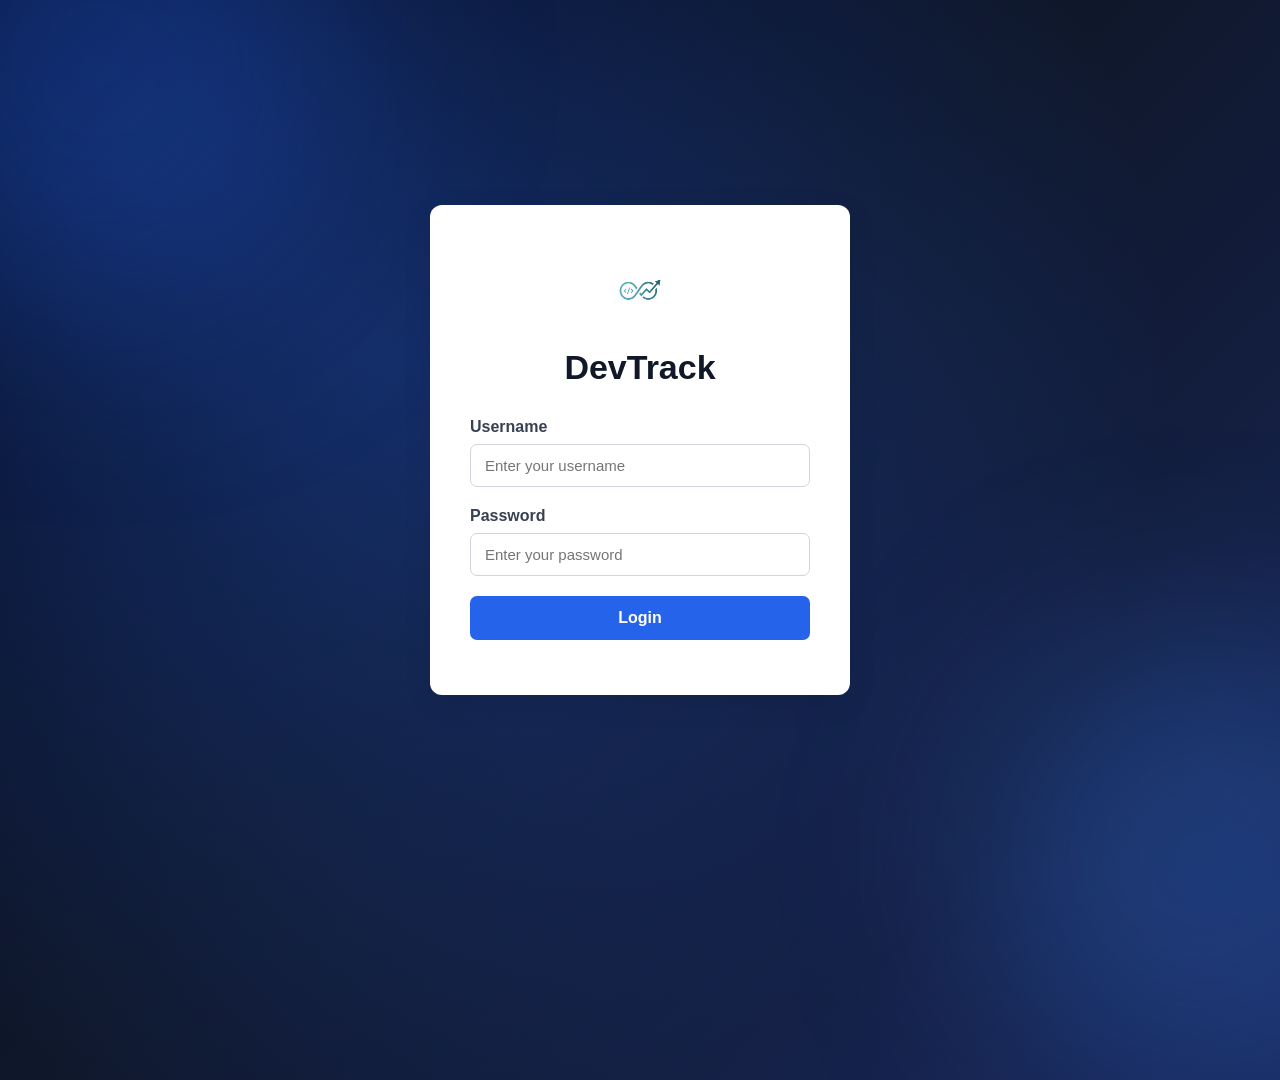
<file: DevTrack.Web/index.html>
<!DOCTYPE html>
<html lang="en">

<head>
    <meta charset="UTF-8">
    <meta name="viewport" content="width=device-width, initial-scale=1.0">

    <title>DevTrack - Login</title>

    <link rel="stylesheet" href="css/style.css">

    <!-- Font Awesome -->
    <link
        rel="stylesheet"
        href="https://cdnjs.cloudflare.com/ajax/libs/font-awesome/6.5.2/css/all.min.css"
    >
</head>

<body class="login-page">

    <div class="login-container">

        <div class="login-card">

            <div class="login-logo">
                <img src="assets/Devtrack_Logo v2.png" alt="DevTrack Logo">
                <span>DevTrack</span>
            </div>

            <form id="loginForm">

                <div class="form-group">
                    <label for="username">Username</label>
                    <input
                        type="text"
                        id="username"
                        placeholder="Enter your username"
                        required
                    >
                </div>

                <div class="form-group">
                    <label for="password">Password</label>
                    <input
                        type="password"
                        id="password"
                        placeholder="Enter your password"
                        required
                    >
                </div>

                <button type="submit" class="login-button" id="loginButton">
                    Login
                </button>

                <p id="errorMessage" class="error-message"></p>

            </form>

        </div>

    </div>

    <script src="js/auth.js"></script>

</body>
</html>
</file>
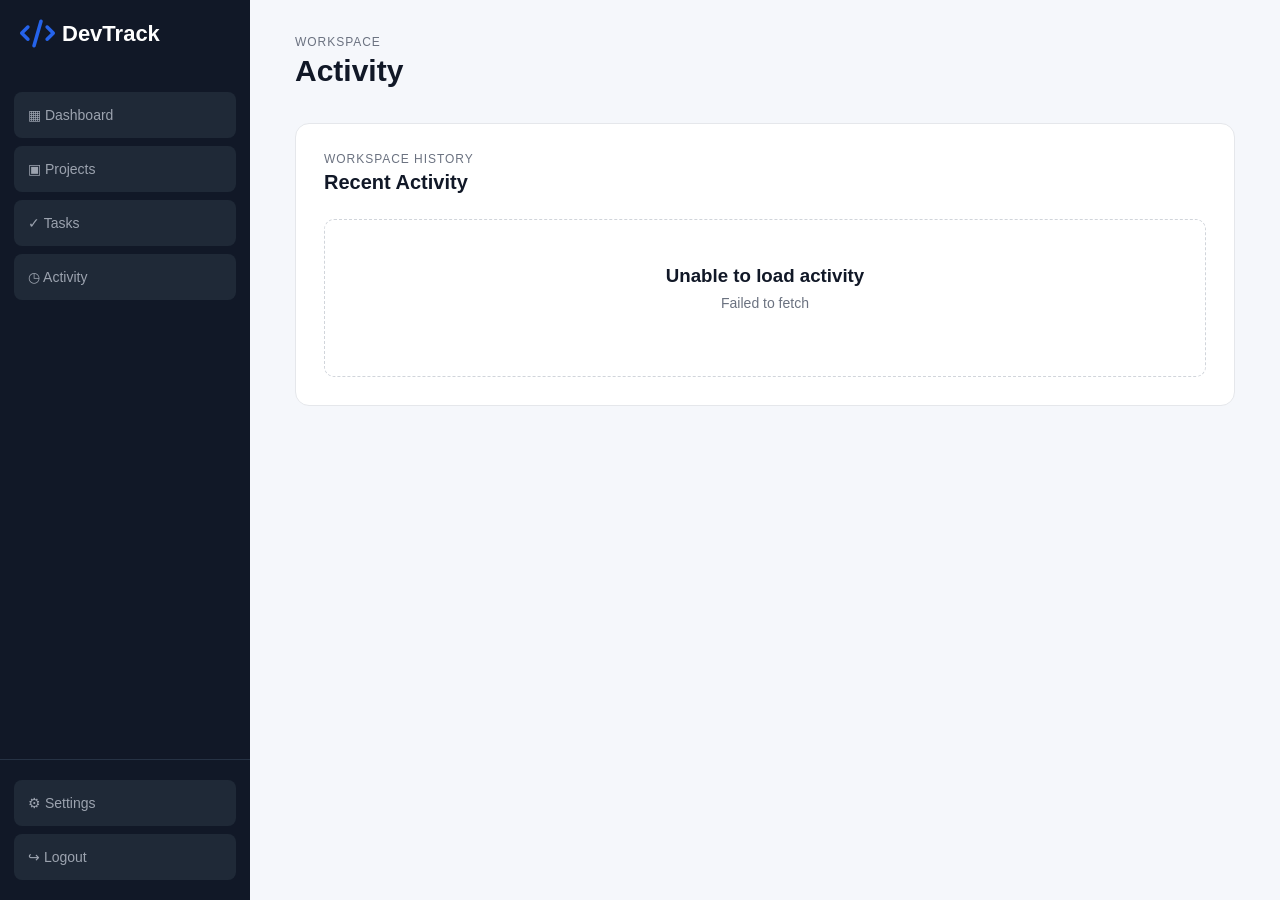
<file: DevTrack.Web/activity.html>
<!DOCTYPE html>
<html lang="en">

<head>
    <meta charset="UTF-8">
    <meta name="viewport" content="width=device-width, initial-scale=1.0">

    <title>DevTrack - Activity</title>

    <link rel="stylesheet" href="css/style.css">

    <!-- Font Awesome -->
     <link
        rel="stylesheet"
        href="https://cdnjs.cloudflare.com/ajax/libs/font-awesome/6.5.2/css/all.min.css">
</head>

<body>

    <div class="dashboard-container">

        <!-- Sidebar -->

        <aside class="sidebar">

            <div class="sidebar-logo">
                <i class="fa-solid fa-code sidebar-logo-icon"></i>
                <span>DevTrack</span>
            </div>

            <nav class="sidebar-nav">
                <a href="dashboard.html" class="sidebar-link">▦ Dashboard</a>
                <a href="projects.html" class="sidebar-link">▣ Projects</a>
                <a href="tasks.html" class="sidebar-link">✓ Tasks</a> 
                <a href="activity.html" class="sidebar-link">◷ Activity</a>
            </nav>

            <div class="sidebar-bottom">
                <a href="settings.html" class="sidebar-link">⚙ Settings</a>
                <a href="#" class="sidebar-link logout-link" id="logoutButton">↪ Logout</a>
            </div>

        </aside>


        <!-- Main Content -->

        <main class="main-content">

            <header class="topbar">

                <div>

                    <p class="page-label">
                        Workspace
                    </p>

                    <h1>
                        Activity
                    </h1>

                </div>

            </header>


            <!-- Activity Section -->

            <section class="dashboard-section">

                <div class="section-header">

                    <div>

                        <p class="section-label">
                            Workspace History
                        </p>

                        <h2>
                            Recent Activity
                        </h2>

                    </div>

                </div>


                <div id="activityContainer">

                    <div class="empty-state">

                        <div class="empty-icon">
                            ◷
                        </div>

                        <h3>
                            Loading activity...
                        </h3>

                        <p>
                            Please wait while your activity is loaded.
                        </p>

                    </div>

                </div>

            </section>

        </main>

    </div>

    <!-- Logout Confirmation Modal -->
<div class="modal-overlay" id="logoutModal">

    <div class="modal">

        <div class="modal-header">
            <h2>Logout</h2>
        </div>

        <div class="modal-body">
            <p>Are you sure you want to logout?</p>
        </div>

        <div class="modal-footer">

            <button
                type="button"
                class="secondary-button"
                id="cancelLogoutButton">
                Cancel
            </button>

            <button
                type="button"
                class="primary-button"
                id="confirmLogoutButton">
                Logout
            </button>

        </div>

    </div>

</div>

    <script src="js/auth.js"></script>
    <script src="js/theme.js"></script>
    <script src="js/activity.js"></script>

</body>
</html>
</file>
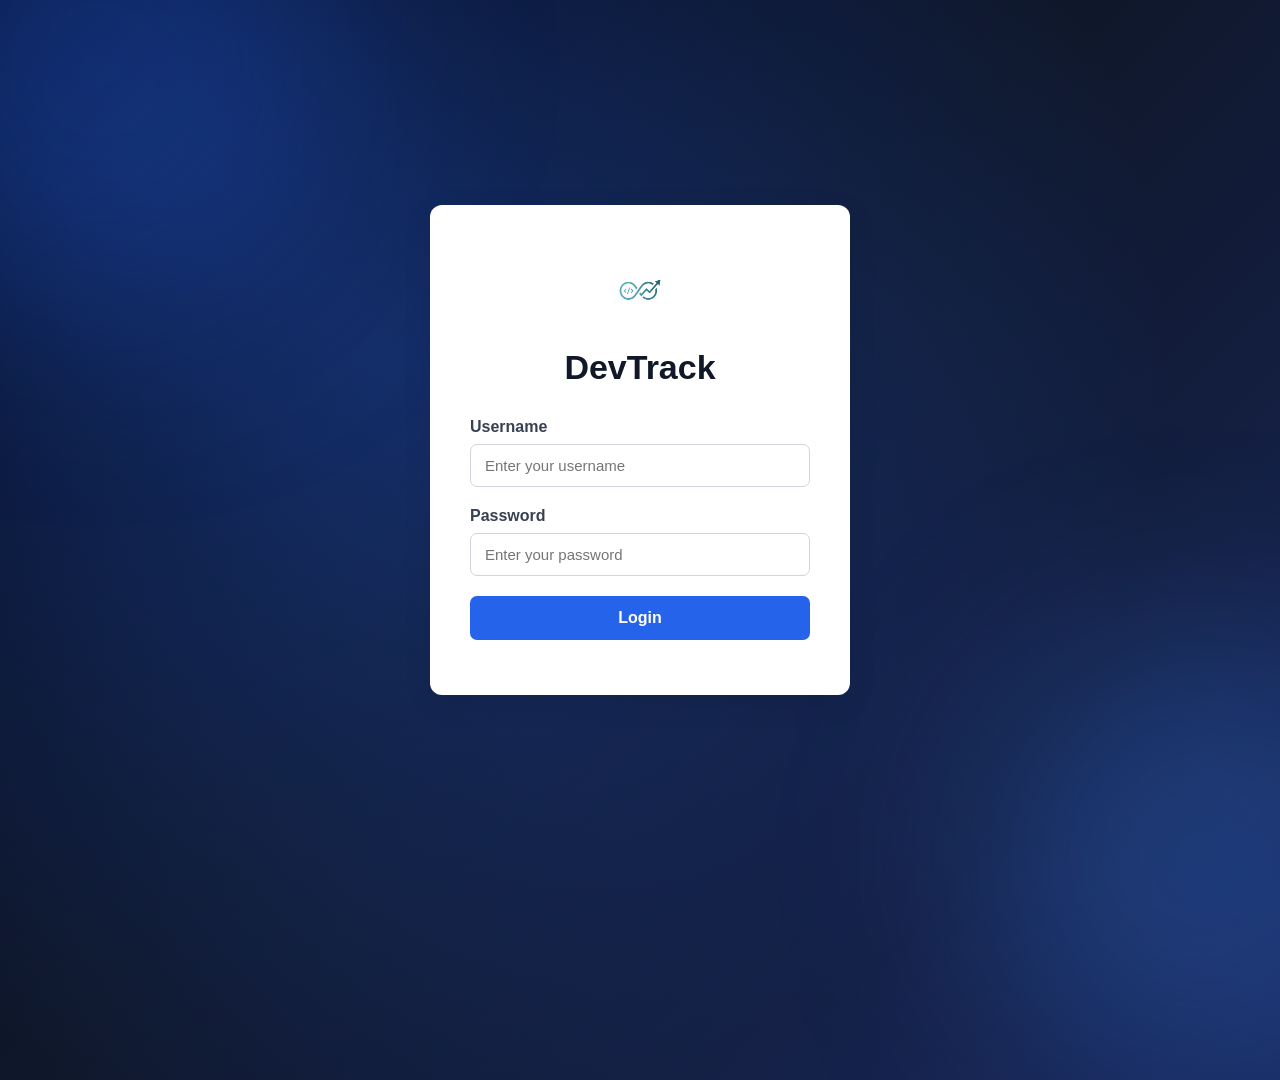
<file: DevTrack.Web/dashboard.html>
<!DOCTYPE html>
<html lang="en">

<head>
    <meta charset="UTF-8">
    <meta name="viewport" content="width=device-width, initial-scale=1.0">

    <title>DevTrack - Dashboard</title>

    <link rel="stylesheet" href="css/style.css">

    <!-- Font Awesome -->
     <link
        rel="stylesheet"
        href="https://cdnjs.cloudflare.com/ajax/libs/font-awesome/6.5.2/css/all.min.css">
</head>

<body>

    <div class="dashboard-container">

        <!-- Sidebar -->
        <aside class="sidebar">

            <div class="sidebar-logo">
                <i class="fa-solid fa-code sidebar-logo-icon"></i>
                <span>DevTrack</span>
            </div>

            <nav class="sidebar-nav">
                <a href="dashboard.html" class="sidebar-link">▦ Dashboard</a>
                <a href="projects.html" class="sidebar-link">▣ Projects</a>
                <a href="tasks.html" class="sidebar-link">✓ Tasks</a> 
                <a href="activity.html" class="sidebar-link">◷ Activity</a>
            </nav>

            <div class="sidebar-bottom">
                <a href="settings.html" class="sidebar-link">⚙ Settings</a>
                <a href="#" class="sidebar-link logout-link" id="logoutButton">↪ Logout</a>
            </div>

        </aside>


        <!-- Main Content -->
        <main class="main-content">

            <!-- Top Bar -->
            <header class="topbar">

                <div>
                    <p class="page-label">Workspace</p>
                    <h1>Dashboard</h1>
                </div>

                <div class="user-profile">
                    <div class="user-avatar">
                        U
                    </div>

                    <div class="user-info">
                        <strong id="usernameDisplay">User</strong>
                        <span>Developer</span>
                    </div>
                </div>

            </header>


            <!-- Welcome Section -->
            <section class="welcome-section">

                <div>
                    <p class="welcome-label">Welcome back 👋</p>
                    <h2>Let's build something great.</h2>
                    <p class="welcome-description">
                        Keep track of your projects, tasks, and development progress.
                    </p>
                </div>

            </section>


            <!-- Statistics -->
            <section class="stats-grid">

                <a href="projects.html" class="stat-card stat-card-link">

                    <div class="stat-icon">
                        ▣
                    </div>

                    <div>
                        <p>Projects</p>
                        <h3>0</h3>
                    </div>

                </a>


                <a href="tasks.html" class="stat-card stat-card-link">

                    <div class="stat-icon">
                        ✓
                    </div>

                    <div>
                        <p>Tasks</p>
                        <h3>0</h3>
                    </div>

                </a>


                <a href="tasks.html" class="stat-card stat-card-link">

                    <div class="stat-icon">
                        ◷
                    </div>

                    <div>
                        <p>In Progress</p>
                        <h3>0</h3>
                    </div>

                </a>


                <a href="tasks.html" class="stat-card stat-card-link">

                    <div class="stat-icon">
                        ★
                    </div>

                    <div>
                        <p>Completed</p>
                        <h3>0</h3>
                    </div>

                </a>

            </section>


            <!-- Projects -->
            <section class="dashboard-section">

                <div class="section-header">

                    <div>
                        <p class="section-label">Workspace</p>
                        <h2>Recent Projects</h2>
                    </div>

                    <button class="primary-button">
                        + New Project
                    </button>

                </div>


                <div id="recentProjectsContainer">

                <div class="empty-state">

                    <div class="empty-icon">
                        +
                    </div>

                    <h3>Loading projects...</h3>

                    <p>
                        Please wait while your projects are loaded.
                    </p>

                </div>

            </div>

            </section>


            <!-- Tasks -->
            <section class="dashboard-section">

                <div class="section-header">

                    <div>
                        <p class="section-label">Your workload</p>
                        <h2>Recent Tasks</h2>
                    </div>

                </div>


                <div id="recentTasksContainer">

                    <div class="empty-state">

                        <div class="empty-icon">
                        ✓
                        </div>

                        <h3>Loading tasks...</h3>

                        <p>
                            Please wait while your tasks are loaded.
                        </p>

                    </div>

                </div>

            </section>

        </main>

    </div>

    <!-- ==========================================
     LOGOUT CONFIRMATION MODAL
     ========================================== -->

    <div class="modal-overlay" id="logoutModal">

        <div class="modal">

            <div class="modal-header">
                <h2>Logout</h2>
            </div>

            <div class="modal-body">
                <p>Are you sure you want to logout?</p>
            </div>

            <div class="modal-footer">

                <button
                    type="button"
                    class="secondary-button"
                    id="cancelLogoutButton">
                    Cancel
                </button>

                <button
                    type="button"
                    class="primary-button"
                    id="confirmLogoutButton">
                    Logout
                </button>

            </div>

        </div>

    </div>

    <script src="js/auth.js"></script>
    <script src="js/theme.js"></script>
    <script src="js/dashboard.js"></script>

</body>
</html>
</file>
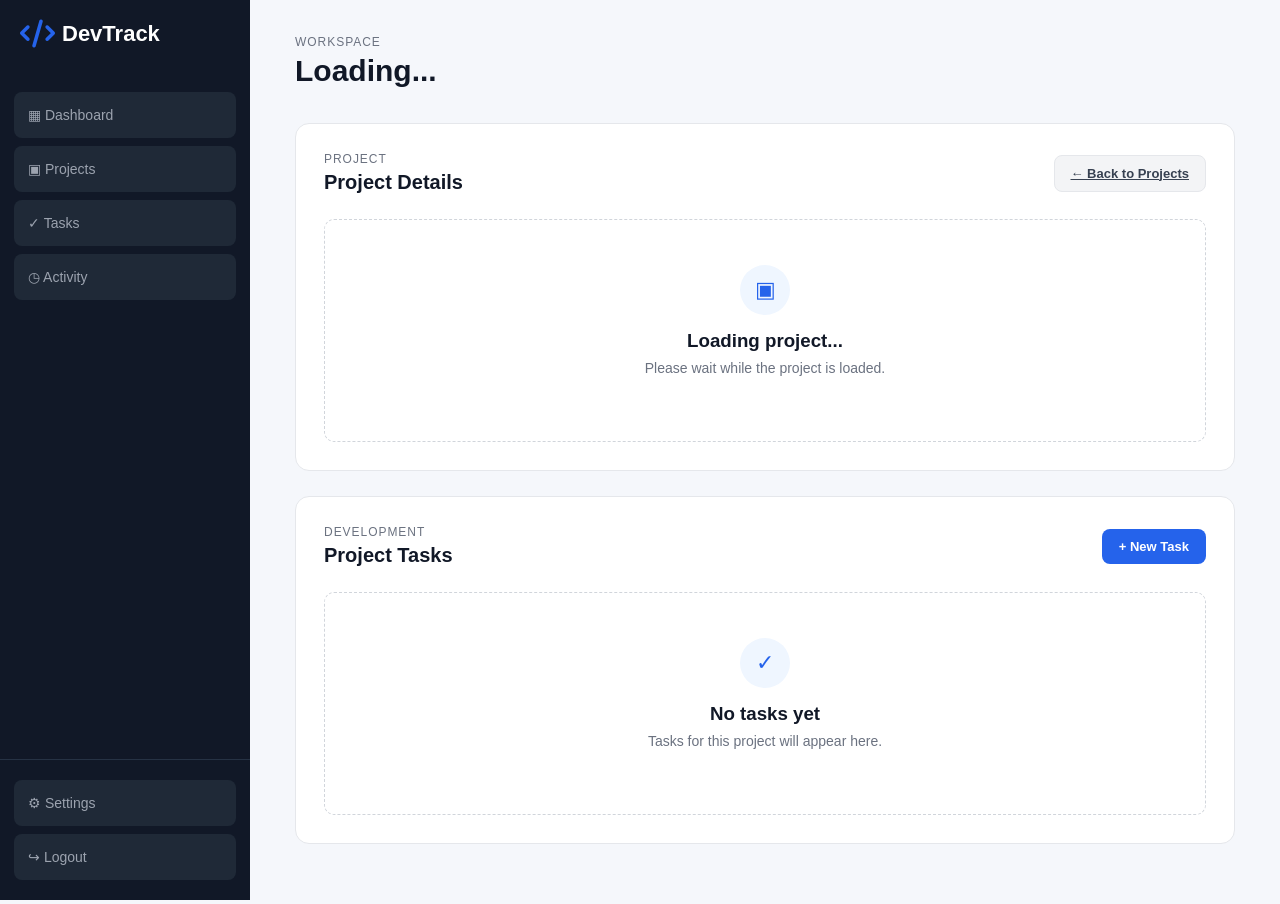
<file: DevTrack.Web/project.html>
<!DOCTYPE html>
<html lang="en">

<head>

    <meta charset="UTF-8">

    <meta
        name="viewport"
        content="width=device-width, initial-scale=1.0">

    <title>DevTrack - Project</title>

    <link
        rel="stylesheet" href="css/style.css">

    <!-- Font Awesome -->  
    <link
        rel="stylesheet"
        href="https://cdnjs.cloudflare.com/ajax/libs/font-awesome/6.5.2/css/all.min.css">
</head>


<body>

    <div class="dashboard-container">


        <!-- Sidebar -->

        <aside class="sidebar">

            <div class="sidebar-logo">
                <i class="fa-solid fa-code sidebar-logo-icon"></i>
                <span>DevTrack</span>
            </div>

            <nav class="sidebar-nav">
                <a href="dashboard.html" class="sidebar-link">▦ Dashboard</a>
                <a href="projects.html" class="sidebar-link">▣ Projects</a>
                <a href="tasks.html" class="sidebar-link">✓ Tasks</a> 
                <a href="activity.html" class="sidebar-link">◷ Activity</a>
            </nav>

            <div class="sidebar-bottom">
                <a href="settings.html" class="sidebar-link">⚙ Settings</a>
                <a href="#" class="sidebar-link logout-link" id="logoutButton">↪ Logout</a>
            </div>

        </aside>



        <!-- Main Content -->

        <main class="main-content">


            <!-- Top Bar -->

            <header class="topbar">

                <div>

                    <p class="page-label">
                        Workspace
                    </p>

                    <h1 id="projectTitle">
                        Loading...
                    </h1>

                </div>

            </header>



            <!-- Project Information -->

            <section class="dashboard-section">

                <div class="section-header">

                    <div>

                        <p class="section-label">
                            Project
                        </p>

                        <h2>
                            Project Details
                        </h2>

                    </div>

                    <a
                        href="projects.html"
                        class="secondary-button">

                        ← Back to Projects

                    </a>

                </div>


                <div
                    id="projectDetails"
                    class="project-details">

                    <div class="empty-state">

                        <div class="empty-icon">
                            ▣
                        </div>

                        <h3>
                            Loading project...
                        </h3>

                        <p>
                            Please wait while the project is loaded.
                        </p>

                    </div>

                </div>

            </section>



            <!-- Tasks -->

            <section class="dashboard-section">

                <div class="section-header">

                    <div>

                        <p class="section-label">
                            Development
                        </p>

                        <h2>
                            Project Tasks
                        </h2>

                    </div>


                    <button
                        class="primary-button">

                        + New Task

                    </button>

                </div>


                <div class="empty-state">

                    <div class="empty-icon">
                        ✓
                    </div>

                    <h3>
                        No tasks yet
                    </h3>

                    <p>
                        Tasks for this project will appear here.
                    </p>

                </div>

            </section>


        </main>

    </div>

    <!-- Logout Confirmation Modal -->
<div class="modal-overlay" id="logoutModal">

    <div class="modal">

        <div class="modal-header">
            <h2>Logout</h2>
        </div>

        <div class="modal-body">
            <p>Are you sure you want to logout?</p>
        </div>

        <div class="modal-footer">

            <button
                type="button"
                class="secondary-button"
                id="cancelLogoutButton">
                Cancel
            </button>

            <button
                type="button"
                class="primary-button"
                id="confirmLogoutButton">
                Logout
            </button>

        </div>

    </div>

</div>

    <script src="js/auth.js"></script>
    <script src="js/theme.js"></script>
    <script src="js/project.js"></script>

</body>
</html>
</file>
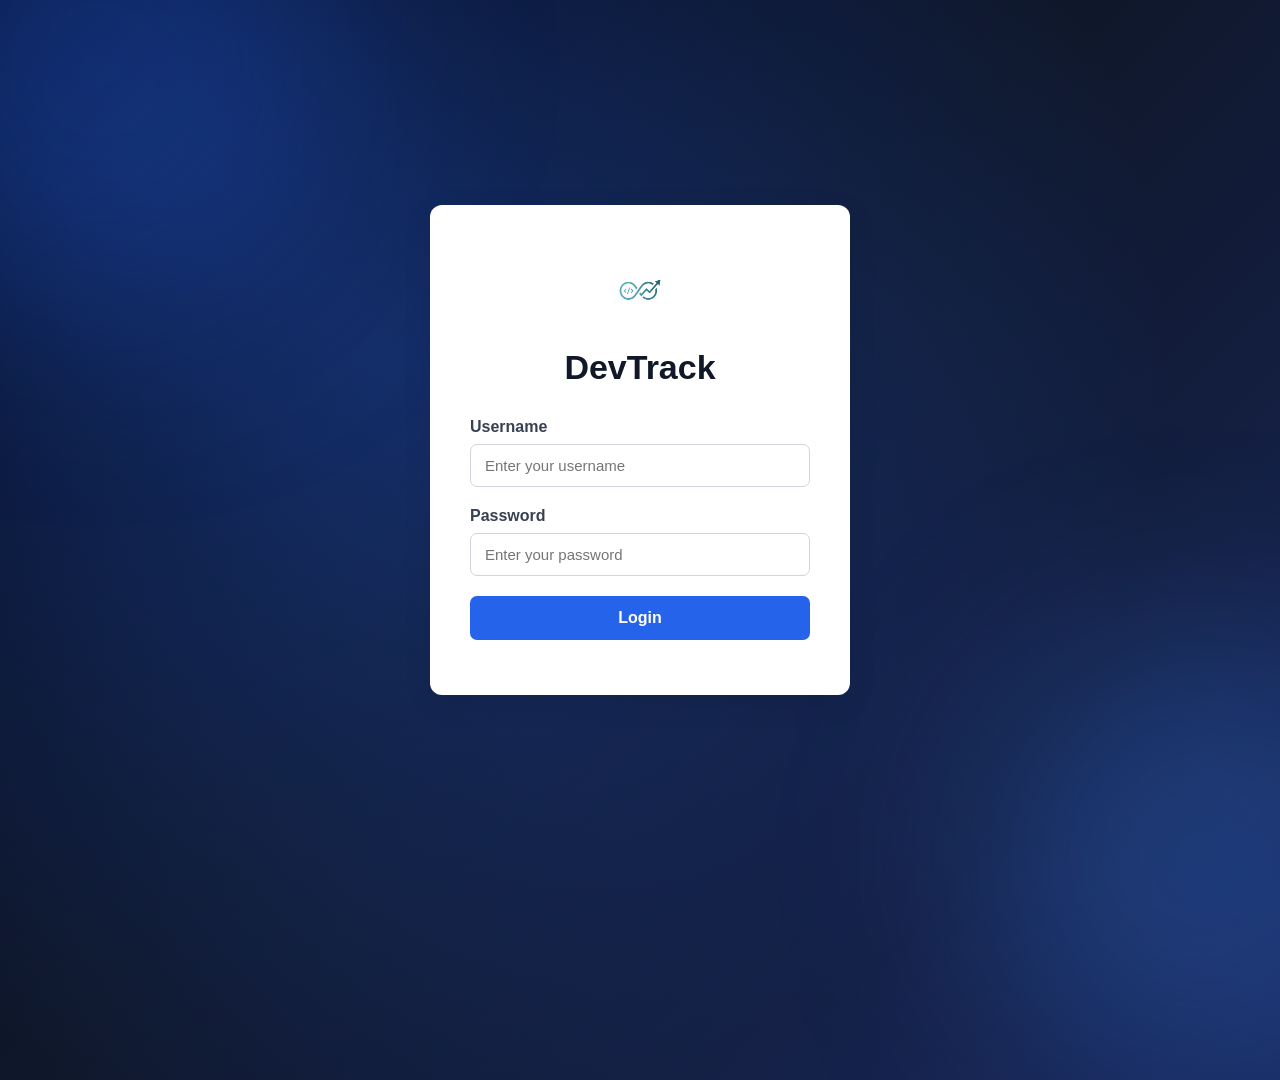
<file: DevTrack.Web/projects.html>
<!DOCTYPE html>
<html lang="en">

<head>
    <meta charset="UTF-8">
    <meta name="viewport" content="width=device-width, initial-scale=1.0">

    <title>DevTrack - Projects</title>

    <link rel="stylesheet" href="css/style.css">

    <!-- Font Awesome -->
    <link rel="stylesheet" href="https://cdnjs.cloudflare.com/ajax/libs/font-awesome/6.5.2/css/all.min.css">
</head>

<body>

    <div class="dashboard-container">

        <aside class="sidebar">

            <div class="sidebar-logo">
                <i class="fa-solid fa-code sidebar-logo-icon"></i>
                <span>DevTrack</span>
            </div>

            <nav class="sidebar-nav">
                <a href="dashboard.html" class="sidebar-link">▦ Dashboard</a>
                <a href="projects.html" class="sidebar-link">▣ Projects</a>
                <a href="tasks.html" class="sidebar-link">✓ Tasks</a> 
                <a href="activity.html" class="sidebar-link">◷ Activity</a>
            </nav>

            <div class="sidebar-bottom">
                <a href="settings.html" class="sidebar-link">⚙ Settings</a>
                <a href="#" class="sidebar-link logout-link" id="logoutButton">↪ Logout</a>
            </div>

        </aside>

        <main class="main-content">

            <header class="topbar">

                <div>
                    <p class="page-label">Workspace</p>
                    <h1>Projects</h1>
                </div>

            </header>

            <section class="dashboard-section">

    <div class="section-header">

        <div>
            <p class="section-label">Workspace</p>
            <h2>Your Projects</h2>
        </div>

        <button class="primary-button" id="createProjectButton">
            + New Project
        </button>

    </div>

    <div id="projectsContainer">

        <div class="empty-state">

            <div class="empty-icon">
                ▣
            </div>

            <h3>Loading projects...</h3>

            <p>
                Please wait while your projects are loaded.
            </p>

        </div>

    </div>

</section>

        </main>

    </div>
    <!-- Create Project Modal -->

<div id="projectModal" class="project-modal">

    <div class="project-modal-content">

        <div class="project-modal-header">

            <div>
                <p class="section-label">Workspace</p>
                <h2>Create New Project</h2>
            </div>

            <button
                id="closeProjectModal"
                class="modal-close">
                ×
            </button>

        </div>


        <form id="projectForm">

            <div class="form-group">

                <label for="projectName">
                    Project Name
                </label>

                <input
                    type="text"
                    id="projectName"
                    placeholder="Enter project name"
                    required>

            </div>


            <div class="form-group">

                <label for="projectDescription">
                    Description
                </label>

                <textarea
                    id="projectDescription"
                    placeholder="Describe your project"
                    rows="5"></textarea>

            </div>


            <div class="modal-actions">

                <button
                    type="button"
                    id="cancelProjectButton"
                    class="secondary-button">
                    Cancel
                </button>

                <button
                    type="submit"
                    id="createProjectSubmit"
                    class="primary-button">
                    Create Project
                </button>

            </div>

        </form>

    </div>

</div>

<!-- ==========================================
     EDIT PROJECT MODAL
     ========================================== -->

<div id="editProjectModal" class="project-modal">

    <div class="project-modal-content">

        <div class="project-modal-header">

            <div>
                <p class="section-label">Workspace</p>
                <h2>Edit Project</h2>
            </div>

            <button
                id="closeEditProjectModal"
                class="modal-close">
                ×
            </button>

        </div>


        <form id="editProjectForm">

            <div class="form-group">

                <label for="editProjectName">
                    Project Name
                </label>

                <input
                    type="text"
                    id="editProjectName"
                    placeholder="Enter project name"
                    required>

            </div>


            <div class="form-group">

                <label for="editProjectDescription">
                    Description
                </label>

                <textarea
                    id="editProjectDescription"
                    placeholder="Describe your project"
                    rows="5"></textarea>

            </div>


            <div class="modal-actions">

                <button
                    type="button"
                    id="cancelEditProject"
                    class="secondary-button">
                    Cancel
                </button>

                <button
                    type="submit"
                    id="saveEditProject"
                    class="primary-button">
                    Save Changes
                </button>

            </div>

        </form>

    </div>

</div>

<!-- ==========================================
     DELETE PROJECT MODAL
     ========================================== -->

<div id="deleteProjectModal" class="delete-modal">

    <div class="delete-modal-content">

        <div class="delete-modal-icon">
            🗑️
        </div>

        <h2>Delete Project?</h2>

        <p>
            Are you sure you want to delete this project?
        </p>

        <div class="delete-modal-actions">

            <button
                type="button"
                id="cancelDeleteProject"
                class="cancel-delete-button">
                Cancel
            </button>

            <button
                type="button"
                id="confirmDeleteProject"
                class="confirm-delete-button">
                Delete
            </button>

        </div>

    </div>

</div>

<!-- Logout Confirmation Modal -->
<div class="modal-overlay" id="logoutModal">

    <div class="modal">

        <div class="modal-header">
            <h2>Logout</h2>
        </div>

        <div class="modal-body">
            <p>Are you sure you want to logout?</p>
        </div>

        <div class="modal-footer">

            <button
                type="button"
                class="secondary-button"
                id="cancelLogoutButton">
                Cancel
            </button>

            <button
                type="button"
                class="primary-button"
                id="confirmLogoutButton">
                Logout
            </button>

        </div>

    </div>

</div>

    <script src="js/auth.js"></script>
    <script src="js/theme.js"></script>
    <script src="js/projects.js"></script>

</body>
</html>
</file>
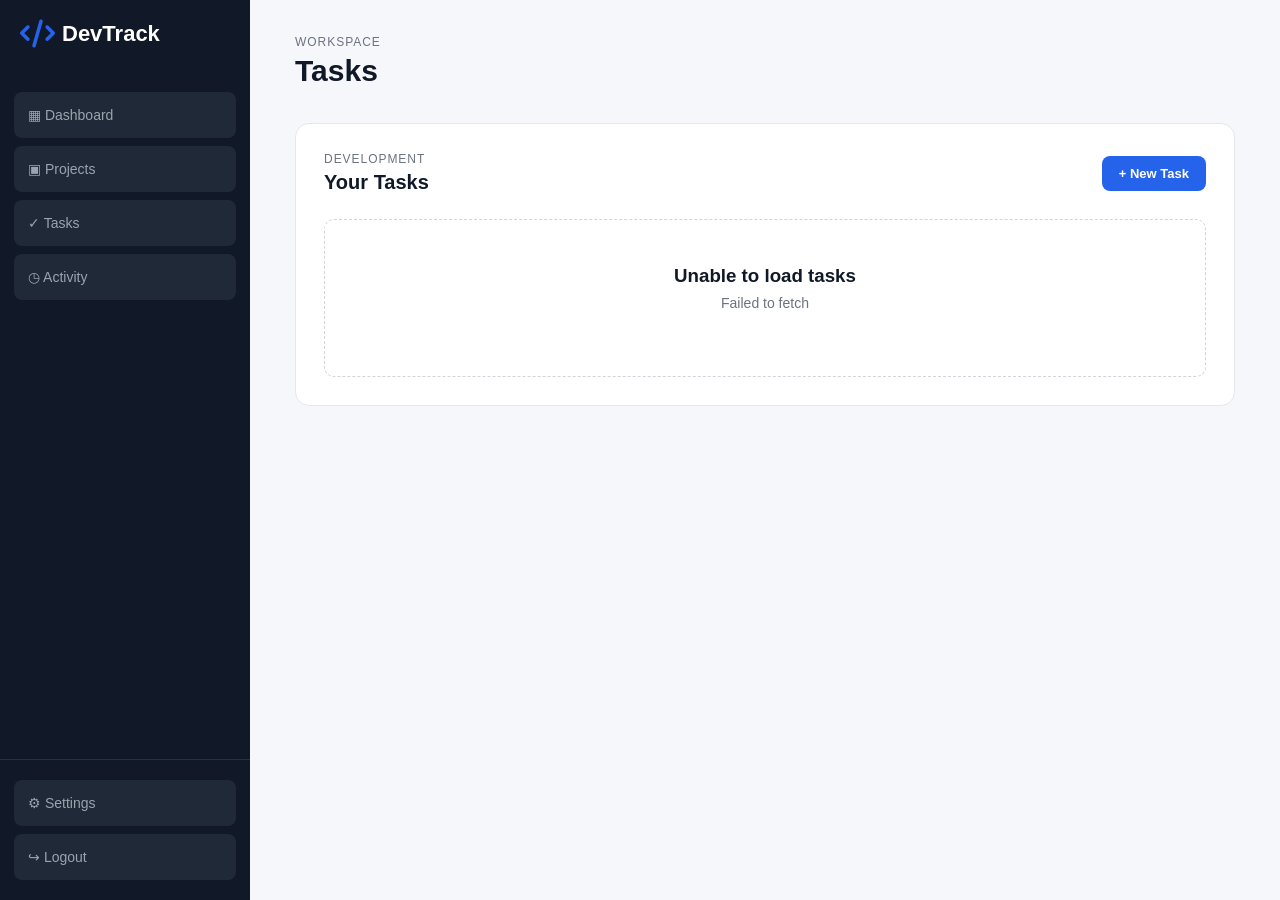
<file: DevTrack.Web/tasks.html>
<!DOCTYPE html>
<html lang="en">

<head>
    <meta charset="UTF-8">
    <meta name="viewport" content="width=device-width, initial-scale=1.0">

    <title>DevTrack - Tasks</title>

    <link rel="stylesheet" href="css/style.css">

    <!-- Font Awesome -->
    <link rel="stylesheet" href="https://cdnjs.cloudflare.com/ajax/libs/font-awesome/6.5.2/css/all.min.css">
</head>

<body>

    <div class="dashboard-container">

        <!-- Sidebar -->

        <aside class="sidebar">

            <div class="sidebar-logo">
                <i class="fa-solid fa-code sidebar-logo-icon"></i>
                <span>DevTrack</span>
            </div>

            <nav class="sidebar-nav">
                <a href="dashboard.html" class="sidebar-link">▦ Dashboard</a>
                <a href="projects.html" class="sidebar-link">▣ Projects</a>
                <a href="tasks.html" class="sidebar-link">✓ Tasks</a> 
                <a href="activity.html" class="sidebar-link">◷ Activity</a>
            </nav>

            <div class="sidebar-bottom">
                <a href="settings.html" class="sidebar-link">⚙ Settings</a>
                <a href="#" class="sidebar-link logout-link" id="logoutButton">↪ Logout</a>
            </div>

        </aside>


        <!-- Main Content -->

        <main class="main-content">

            <header class="topbar">

                <div>
                    <p class="page-label">Workspace</p>
                    <h1>Tasks</h1>
                </div>

            </header>


            <!-- Tasks Section -->

            <section class="dashboard-section">

                <div class="section-header">

                    <div>
                        <p class="section-label">Development</p>
                        <h2>Your Tasks</h2>
                    </div>

                    <button
                        class="primary-button"
                        id="createTaskButton">

                        + New Task

                    </button>

                </div>


                <div id="tasksContainer">

                    <div class="empty-state">

                        <div class="empty-icon">
                            ✓
                        </div>

                        <h3>Loading tasks...</h3>

                        <p>
                            Please wait while your tasks are loaded.
                        </p>

                    </div>

                </div>

            </section>

        </main>

    </div>


    <!-- Create Task Modal -->

    <div id="taskModal" class="project-modal">

        <div class="project-modal-content">

            <div class="project-modal-header">

                <div>

                    <p class="section-label">
                        Development
                    </p>

                    <h2>Create New Task</h2>

                </div>

                <button
                    id="closeTaskModal"
                    class="modal-close">

                    ×

                </button>

            </div>


            <form id="taskForm">

                <div class="form-group">

                    <label for="taskTitle">
                        Task Title
                    </label>

                    <input
                        type="text"
                        id="taskTitle"
                        placeholder="Enter task title"
                        maxlength="100"
                        required>

                </div>


                <div class="form-group">

                    <label for="taskDescription">
                        Description
                    </label>

                    <textarea
                        id="taskDescription"
                        placeholder="Describe the task"
                        maxlength="500"
                        rows="4"></textarea>

                </div>


                <div class="form-group">

                    <label for="taskProject">
                        Project
                    </label>

                    <select id="taskProject" required>

                        <option value="">
                            Select a project
                        </option>

                    </select>

                </div>


                <div class="form-group">

                    <label for="taskStatus">
                        Status
                    </label>

                    <select id="taskStatus">

                        <option value="Todo">
                            Todo
                        </option>

                        <option value="In Progress">
                            In Progress
                        </option>

                        <option value="Done">
                            Done
                        </option>

                    </select>

                </div>


                <div class="form-group">

                    <label for="taskPriority">
                        Priority
                    </label>

                    <select id="taskPriority">

                        <option value="Low">
                            Low
                        </option>

                        <option value="Medium" selected>
                            Medium
                        </option>

                        <option value="High">
                            High
                        </option>

                    </select>

                </div>


                <div class="form-group">

                    <label for="taskDueDate">
                        Due Date
                    </label>

                    <input
                        type="date"
                        id="taskDueDate">

                </div>


                <div class="modal-actions">

                    <button
                        type="button"
                        id="cancelTaskButton"
                        class="secondary-button">

                        Cancel

                    </button>

                    <button
                        type="submit"
                        id="createTaskSubmit"
                        class="primary-button">

                        Create Task

                    </button>

                </div>

            </form>

        </div>

    </div>
    <!-- Delete Task Confirmation Modal -->

    <div id="deleteTaskModal" class="project-modal">

        <div class="project-modal-content delete-confirm-modal">

            <div class="delete-confirm-icon">
                !
            </div>

            <h2>Delete Task?</h2>

            <p class="delete-confirm-message">
                Are you sure you want to delete this task?<br>
                <span>This action cannot be undone.</span>
            </p>

            <div class="modal-actions">

                <button
                    type="button"
                    id="cancelDeleteTaskButton"
                    class="secondary-button">
                    Cancel
                </button>

                <button
                    type="button"
                    id="confirmDeleteTaskButton"
                    class="delete-confirm-button">
                    Delete
                </button>

            </div>

        </div>

    </div>

</div>

<!-- Logout Confirmation Modal -->
<div class="modal-overlay" id="logoutModal">

    <div class="modal">

        <div class="modal-header">
            <h2>Logout</h2>
        </div>

        <div class="modal-body">
            <p>Are you sure you want to logout?</p>
        </div>

        <div class="modal-footer">

            <button
                type="button"
                class="secondary-button"
                id="cancelLogoutButton">
                Cancel
            </button>

            <button
                type="button"
                class="primary-button"
                id="confirmLogoutButton">
                Logout
            </button>

        </div>

    </div>

</div>

    <script src="js/auth.js"></script>
    <script src="js/theme.js"></script>
    <script src="js/tasks.js"></script>

</body>
</html>
</file>
<file: DevTrack.Web/css/style.css>
* {
    margin: 0;
    padding: 0;
    box-sizing: border-box;
}

body {
    font-family: Arial, sans-serif;
    background: #f4f6f8;
    min-height: 100vh;
}

/* ==========================================
   APP LAYOUT
   ========================================== */

.app-container {
    min-height: 100vh;
    display: flex;
    background: #f5f7fb;
}

.login-container {
    min-height: 100vh;
    display: flex;
    justify-content: center;
    align-items: center;
    padding: 20px;
}

.login-card {
    width: 100%;
    max-width: 420px;
    background: white;
    padding: 40px;
    border-radius: 12px;
    box-shadow: 0 8px 30px rgba(0, 0, 0, 0.08);
}

.logo {
    text-align: center;
    margin-bottom: 30px;
}

.logo h1 {
    font-size: 32px;
    color: #2563eb;
    margin-bottom: 8px;
}

.logo p {
    color: #6b7280;
    font-size: 14px;
}

.form-group {
    margin-bottom: 20px;
}

.form-group label {
    display: block;
    margin-bottom: 8px;
    font-weight: 600;
    color: #374151;
}

.form-group input {
    width: 100%;
    padding: 12px 14px;
    border: 1px solid #d1d5db;
    border-radius: 7px;
    font-size: 15px;
    outline: none;
}

.form-group input:focus {
    border-color: #2563eb;
}

.login-button {
    width: 100%;
    padding: 13px;
    border: none;
    border-radius: 7px;
    background: #2563eb;
    color: white;
    font-size: 16px;
    font-weight: 600;
    cursor: pointer;
}

.login-button:hover {
    background: #1d4ed8;
}

.error-message {
    margin-top: 15px;
    text-align: center;
    color: #dc2626;
    font-size: 14px;
}


/* ==========================================
   DEVTRACK APP LAYOUT
   ========================================== */

html,
body {
    width: 100%;
    min-height: 100%;
    margin: 0;
    padding: 0;
}

body {
    overflow-x: hidden;
}

.dashboard-container,
.app-container {
    width: 100%;
    min-height: 100vh;
    display: flex;
    background: #f5f7fb;
}


/* ==========================================
   SIDEBAR
   ========================================== */

.sidebar {
    width: 250px;
    height: 100vh;

    background: #111827;
    color: white;

    display: flex;
    flex-direction: column;

    position: fixed;
    left: 0;
    top: 0;
    bottom: 0;

    z-index: 1000;

    flex-shrink: 0;
}


/* Sidebar Logo */

.sidebar-logo {
    display: flex;
    align-items: center;
    gap: 10px;
    padding: 20px;
    color: #ffffff;
    font-size: 22px;
    font-weight: 700;
}

.sidebar-logo-icon {
    font-size: 28px;
    color: #2563eb !important;
    width: 32px;
    text-align: center;
}


/* ==========================================
   SIDEBAR NAVIGATION
   ========================================== */

.sidebar-nav {
    padding: 24px 14px;

    display: flex;
    flex-direction: column;

    gap: 8px;

    width: 100%;

    flex: 1;

    overflow-y: auto;
}

.sidebar-link {
    display: flex;
    align-items: center;

    width: 100%;
    min-height: 46px;

    padding: 13px 14px;

    border-radius: 8px;

    background: #1f2937;
    color: #9ca3af;

    text-decoration: none;

    font-size: 14px;
    font-weight: 500;

    white-space: nowrap;

    transition:
        background 0.2s ease,
        color 0.2s ease;
}

.sidebar-link:hover {
    background: #374151;
    color: white;
}

.nav-item.active {
    background: #374151;
    color: white;
}

.nav-item span {
    width: 20px;
    text-align: center;
}


/* ==========================================
   SIDEBAR BOTTOM
   ========================================== */

.sidebar-bottom {
    margin-top: auto;

    padding: 20px 14px;

    border-top: 1px solid #263244;

    display: flex;
    flex-direction: column;

    gap: 8px;

    flex-shrink: 0;

    background: #111827;
}

.logout-link {
    transition:
        background 0.2s ease,
        color 0.2s ease;
}

.logout-link:hover {
    background: #3f1d1d !important;
    color: #ef4444 !important;
}


/* ==========================================
   MAIN CONTENT
   ========================================== */

.main-content {
    margin-left: 250px;

    width: auto;
    flex: 1;

    min-width: 0;
    min-height: 100vh;

    padding: 35px 45px;

    overflow-x: hidden;
    overflow-y: visible;

    background: #f5f7fb;
}


/* ==========================================
   SETTINGS PAGE FIX
   ========================================== */

.settings-section {
    width: 100%;
    max-width: 100%;

    background: #ffffff;

    border: 1px solid #e5e7eb;
    border-radius: 14px;

    padding: 28px;

    margin: 0 0 24px 0;

    box-sizing: border-box;

    overflow: hidden;
}

.settings-section:last-child {
    margin-bottom: 0;
}


/* Settings content must stay inside the card */

.settings-form {
    width: 100%;
    max-width: 100%;
    box-sizing: border-box;
}

.settings-option {
    width: 100%;
    max-width: 100%;

    box-sizing: border-box;

    display: flex;
    align-items: center;
    justify-content: space-between;

    gap: 20px;

    padding: 18px;

    background: #f9fafb;

    border: 1px solid #e5e7eb;
    border-radius: 10px;

    overflow: hidden;
}

.settings-option > div {
    flex: 1;
    min-width: 0;
}


/* ==========================================
   SETTINGS HEADER
   ========================================== */

.settings-section-header {
    width: 100%;
    margin-bottom: 24px;
}

.settings-section-header h2 {
    margin: 0 0 6px;

    color: #111827;

    font-size: 19px;
    font-weight: 600;
}

.settings-section-header p {
    margin: 0;

    color: #6b7280;

    font-size: 13px;
    line-height: 1.5;
}


/* ==========================================
   SETTINGS FORM
   ========================================== */

.settings-form .form-group {
    width: 100%;
    margin-bottom: 18px;
}

.settings-form .form-group label {
    display: block;

    margin-bottom: 7px;

    color: #374151;

    font-size: 13px;
    font-weight: 600;
}

.settings-form .form-group input {
    display: block;

    width: 100%;
    max-width: 100%;

    padding: 12px 14px;

    border: 1px solid #d1d5db;
    border-radius: 8px;

    background: #ffffff;
    color: #111827;

    font-family: Arial, sans-serif;
    font-size: 14px;

    outline: none;

    box-sizing: border-box;
}

.settings-form .form-group input:focus {
    border-color: #2563eb;

    box-shadow:
        0 0 0 3px rgba(37, 99, 235, 0.10);
}


/* ==========================================
   FIRST NAME / LAST NAME
   ========================================== */

.form-row {
    width: 100%;

    display: grid;

    grid-template-columns: minmax(0, 1fr) minmax(0, 1fr);

    gap: 18px;
}


/* ==========================================
   DARK MODE SWITCH
   ========================================== */

.switch {
    position: relative;

    width: 48px;
    height: 26px;

    flex-shrink: 0;
}

.switch input {
    opacity: 0;

    width: 0;
    height: 0;
}

.slider {
    position: absolute;

    inset: 0;

    background: #d1d5db;

    border-radius: 999px;

    cursor: pointer;

    transition: 0.25s ease;
}

.slider::before {
    content: "";

    position: absolute;

    width: 20px;
    height: 20px;

    left: 3px;
    top: 3px;

    background: white;

    border-radius: 50%;

    box-shadow: 0 1px 3px rgba(0, 0, 0, 0.2);

    transition: 0.25s ease;
}

.switch input:checked + .slider {
    background: #2563eb;
}

.switch input:checked + .slider::before {
    transform: translateX(22px);
}


/* ==========================================
   PROFILE PICTURE
   ========================================== */

.profile-picture-section {
    width: 100%;
    max-width: 100%;

    display: flex;
    align-items: center;

    gap: 25px;

    padding: 20px;
    margin-bottom: 25px;

    background: #f8fafc;

    border: 1px solid #e5e7eb;
    border-radius: 12px;

    box-sizing: border-box;
}

.profile-picture-container {
    width: 100px;
    height: 100px;

    flex-shrink: 0;
}

.profile-picture,
.profile-picture-placeholder {
    width: 100px;
    height: 100px;

    border-radius: 50%;
}

.profile-picture {
    display: none;

    object-fit: cover;

    border: 3px solid #e5e7eb;
}

.profile-picture-placeholder {
    display: flex;

    align-items: center;
    justify-content: center;

    background: #eff6ff;

    color: #2563eb;

    font-size: 38px;

    border: 3px solid #dbeafe;
}

.profile-picture-info {
    flex: 1;
    min-width: 0;
}

.profile-picture-info h3 {
    margin: 0 0 6px;

    color: #111827;

    font-size: 16px;
}

.profile-picture-info p {
    margin: 0 0 6px;

    color: #6b7280;

    font-size: 13px;
    line-height: 1.5;
}


/* ==========================================
   SETTINGS BUTTONS
   ========================================== */

.secondary-button {
    flex-shrink: 0;

    background: #f3f4f6;
    color: #374151;

    border: 1px solid #e5e7eb;

    border-radius: 8px;

    padding: 10px 16px;

    cursor: pointer;

    font-size: 13px;
    font-weight: 600;

    transition: 0.2s ease;
}

.secondary-button:hover {
    background: #e5e7eb;
    border-color: #d1d5db;
}


/* ==========================================
   DARK MODE - SETTINGS
   ========================================== */

body.dark-mode .main-content {
    background: #0f172a;
}

body.dark-mode .settings-section {
    background: #111827;
    border-color: #374151;
}

body.dark-mode .settings-section-header h2 {
    color: #f9fafb;
}

body.dark-mode .settings-section-header p {
    color: #9ca3af;
}

body.dark-mode .settings-form .form-group label {
    color: #d1d5db;
}

body.dark-mode .settings-form .form-group input {
    background: #1f2937;
    border-color: #374151;
    color: #f9fafb;
}

body.dark-mode .settings-option {
    background: #1f2937;
    border-color: #374151;
}

body.dark-mode .settings-option h3 {
    color: #f9fafb;
}

body.dark-mode .settings-option p {
    color: #9ca3af;
}

body.dark-mode .secondary-button {
    background: #374151;
    border-color: #4b5563;
    color: #f9fafb;
}

body.dark-mode .secondary-button:hover {
    background: #4b5563;
}


/* ==========================================
   RESPONSIVE
   ========================================== */

@media (max-width: 900px) {

    .sidebar {
        width: 210px;
    }
}


@media (max-width: 650px) {

    .sidebar {
        display: none;
    }

    .main-content {
        margin-left: 0;
        width: 100%;
        padding: 20px;
    }

    .form-row {
        grid-template-columns: 1fr;
        gap: 0;
    }

    .settings-option {
        align-items: flex-start;
        flex-direction: column;
    }

    .settings-option .secondary-button {
        width: 100%;
    }

    .profile-picture-section {
        flex-direction: column;
        align-items: flex-start;
    }

    .profile-picture-info {
        width: 100%;
    }
}


/* Top Bar */

.topbar {
    display: flex;
    justify-content: space-between;
    align-items: center;
    margin-bottom: 35px;
}

.page-label,
.section-label {
    margin: 0 0 5px;
    color: #6b7280;
    font-size: 12px;
    text-transform: uppercase;
    letter-spacing: 0.08em;
}

.topbar h1 {
    margin: 0;
    font-size: 30px;
    color: #111827;
}


/* User */

.user-profile {
    display: flex;
    align-items: center;
    gap: 11px;
}

.user-avatar {
    width: 42px;
    height: 42px;
    border-radius: 50%;
    background: #2563eb;
    color: white;
    display: flex;
    align-items: center;
    justify-content: center;
    font-weight: bold;
}

.user-info strong,
.user-info span {
    display: block;
}

.user-info strong {
    color: #111827;
    font-size: 14px;
}

.user-info span {
    color: #6b7280;
    font-size: 12px;
    margin-top: 3px;
}


/* Welcome */

.welcome-section {
    background: white;
    border-radius: 14px;
    padding: 30px;
    margin-bottom: 25px;
    border: 1px solid #e5e7eb;
}

.welcome-label {
    color: #2563eb;
    font-size: 13px;
    margin: 0 0 7px;
}

.welcome-section h2 {
    margin: 0;
    font-size: 25px;
    color: #111827;
}

.welcome-description {
    color: #6b7280;
    margin-bottom: 0;
}


/* ==========================================
   RESPONSIVE STAT CARDS
   ========================================== */

.stats-grid {
    display: grid;
    grid-template-columns: repeat(4, minmax(0, 1fr));
    gap: 18px;
    width: 100%;

    /* Space between cards and Recent Projects */
    margin-bottom: 24px;
}

.stat-card {
    min-width: 0;
    width: 100%;
    overflow: hidden;

    /* Rounded card edges */
    border-radius: 14px;

    /* Keeps padding and borders inside the card */
    box-sizing: border-box;
}

/* Keep the icon from becoming rectangular */
.stat-card-icon {
    width: 42px;
    height: 42px;
    min-width: 42px;
    min-height: 42px;

    display: flex;
    align-items: center;
    justify-content: center;

    border-radius: 10px;

    flex-shrink: 0;
}

/* Prevent titles from escaping the card */
.stat-card h3 {
    min-width: 0;
    max-width: 100%;

    overflow: hidden;
    text-overflow: ellipsis;
    white-space: nowrap;
}

/* Prevent other content from forcing the card wider */
.stat-card p,
.stat-card > *,
.stat-card-content {
    min-width: 0;
    max-width: 100%;
}


/* ==========================================
   RECENT PROJECTS
   ========================================== */

.dashboard-section {
    margin-top: 0;

    /* Rounded edges */
    border-radius: 14px;

    box-sizing: border-box;
}


/* ==========================================
   SQUISHED WINDOW
   ========================================== */

@media (max-width: 1000px) {

    .stats-grid {
        gap: 12px;
        margin-bottom: 24px;
    }

    .stat-card {
        padding: 16px;
        border-radius: 14px;
    }

    .stat-card-icon {
        width: 38px;
        height: 38px;
        min-width: 38px;
        min-height: 38px;

        border-radius: 9px;
    }

    .stat-card h3 {
        font-size: 13px;
    }

}


/* ==========================================
   VERY SMALL WINDOW
   ========================================== */

@media (max-width: 700px) {

    .stats-grid {
        gap: 8px;
        margin-bottom: 20px;
    }

    .stat-card {
        padding: 12px;
        border-radius: 12px;
    }

    .stat-card-icon {
        width: 34px;
        height: 34px;
        min-width: 34px;
        min-height: 34px;

        border-radius: 8px;
    }

    .stat-card h3 {
        font-size: 12px;
    }

}


/* ==========================================
   DARK MODE - STAT CARDS
   ========================================== */

body.dark-mode .stat-card {
    border-radius: 14px;
}

body.dark-mode .dashboard-section {
    border-radius: 14px;
}


/* Sections */

.dashboard-section {
    background: white;
    border: 1px solid #e5e7eb;
    border-radius: 14px;
    padding: 28px;
    margin-bottom: 25px;
}

.section-header {
    display: flex;
    justify-content: space-between;
    align-items: center;
    margin-bottom: 25px;
}

.section-header h2 {
    margin: 0;
    color: #111827;
    font-size: 20px;
}


/* Buttons */

.primary-button {
    background: #2563eb;
    color: white;
    border: none;
    border-radius: 8px;
    padding: 10px 17px;
    cursor: pointer;
    font-size: 13px;
    font-weight: 600;
}

.primary-button:hover {
    background: #1d4ed8;
}


/* Empty State */

.empty-state {
    border: 1px dashed #d1d5db;
    border-radius: 10px;
    padding: 45px 20px;
    text-align: center;
}

.empty-icon {
    width: 50px;
    height: 50px;
    margin: 0 auto 15px;
    border-radius: 50%;
    background: #eff6ff;
    color: #2563eb;
    display: flex;
    align-items: center;
    justify-content: center;
    font-size: 22px;
}

.empty-state h3 {
    margin: 0 0 8px;
    color: #111827;
}

.empty-state p {
    color: #6b7280;
    font-size: 14px;
    margin: 0 auto 20px;
    max-width: 420px;
}


/* Responsive */

@media (max-width: 900px) {

    .sidebar {
        width: 210px;
    }

    .main-content {
        margin-left: 210px;
        width: calc(100% - 210px);
        min-height: 100vh;
        padding: 25px;
        overflow-y: auto;
    }

}

@media (max-width: 650px) {

    .sidebar {
        display: none;
    }

    .main-content {
        margin-left: 0;
        width: 100%;
        padding: 20px;
    }

    .stats-grid {
        grid-template-columns: 1fr;
    }

    .topbar {
        align-items: flex-start;
    }

}

/* ================================
   PROJECT MODAL
   ================================ */

.project-modal {
    display: none;
    position: fixed;
    inset: 0;
    background: rgba(17, 24, 39, 0.55);
    align-items: center;
    justify-content: center;
    padding: 20px;
    z-index: 1000;
}

.project-modal.show {
    display: flex;
}

.project-modal-content {
    width: 100%;
    max-width: 500px;
    background: white;
    border-radius: 14px;
    padding: 28px;
    box-shadow: 0 20px 50px rgba(0, 0, 0, 0.2);
}

.project-modal-header {
    display: flex;
    justify-content: space-between;
    align-items: flex-start;
    margin-bottom: 25px;
}

.project-modal-header h2 {
    margin: 0;
    color: #111827;
    font-size: 22px;
}

.modal-close {
    width: 34px;
    height: 34px;
    border: none;
    background: #f3f4f6;
    color: #6b7280;
    border-radius: 7px;
    font-size: 22px;
    cursor: pointer;
}

.modal-close:hover {
    background: #e5e7eb;
    color: #111827;
}

.project-modal .form-group {
    margin-bottom: 20px;
}

.project-modal .form-group label {
    display: block;
    margin-bottom: 8px;
    color: #374151;
    font-size: 14px;
    font-weight: 600;
}

.project-modal .form-group input,
.project-modal .form-group textarea {
    width: 100%;
    padding: 12px 14px;
    border: 1px solid #d1d5db;
    border-radius: 8px;
    font-family: Arial, sans-serif;
    font-size: 14px;
    outline: none;
    resize: vertical;
}

.project-modal .form-group input:focus,
.project-modal .form-group textarea:focus {
    border-color: #2563eb;
}

.modal-actions {
    display: flex;
    justify-content: flex-end;
    gap: 10px;
    margin-top: 25px;
}

.secondary-button {
    background: #f3f4f6;
    color: #374151;
    border: none;
    border-radius: 8px;
    padding: 10px 17px;
    cursor: pointer;
    font-size: 13px;
    font-weight: 600;
}

.secondary-button:hover {
    background: #e5e7eb;
}

/* ================================
   PROJECT CARDS
   ================================ */

#projectsContainer {
    display: grid;
    grid-template-columns: repeat(2, 1fr);
    gap: 18px;
}

.project-card {
    background: white;
    border: 1px solid #e5e7eb;
    border-radius: 14px;
    padding: 22px;
    transition: 0.2s ease;
}

.project-card:hover {
    border-color: #bfdbfe;
    box-shadow: 0 8px 25px rgba(0, 0, 0, 0.06);
    transform: translateY(-2px);
}

.project-card-header {
    display: flex;
    justify-content: space-between;
    align-items: center;
    margin-bottom: 18px;
}

.project-icon {
    width: 42px;
    height: 42px;
    border-radius: 10px;
    background: #eff6ff;
    color: #2563eb;
    display: flex;
    align-items: center;
    justify-content: center;
    font-size: 19px;
}

.project-menu {
    width: 32px;
    height: 32px;
    border: none;
    background: transparent;
    color: #9ca3af;
    border-radius: 7px;
    font-size: 20px;
    cursor: pointer;
}

.project-menu:hover {
    background: #f3f4f6;
    color: #374151;
}

.project-card-body h3 {
    margin: 0 0 8px;
    color: #111827;
    font-size: 18px;
}

.project-card-body p {
    margin: 0;
    color: #6b7280;
    font-size: 14px;
    line-height: 1.6;
    min-height: 45px;
}

.project-card-footer {
    display: flex;
    justify-content: space-between;
    align-items: center;
    margin-top: 22px;
    padding-top: 16px;
    border-top: 1px solid #f0f0f0;
}

.project-date {
    color: #9ca3af;
    font-size: 12px;
}

.view-project-button {
    border: none;
    background: transparent;
    color: #2563eb;
    font-size: 13px;
    font-weight: 600;
    cursor: pointer;
}

.view-project-button:hover {
    color: #1d4ed8;
}


/* Responsive */

@media (max-width: 800px) {

    #projectsContainer {
        grid-template-columns: 1fr;
    }

}

/* ================================
   PROJECT DETAILS
   ================================ */

.project-details {
    width: 100%;
}

.project-detail-header {
    display: flex;
    align-items: center;
    gap: 18px;
    padding-bottom: 25px;
    border-bottom: 1px solid #e5e7eb;
}

.project-icon.large {
    width: 60px;
    height: 60px;
    font-size: 25px;
    flex-shrink: 0;
}

.project-detail-header h2 {
    margin: 0 0 7px;
    color: #111827;
    font-size: 24px;
}

.project-detail-header p {
    margin: 0;
    color: #6b7280;
    font-size: 14px;
}

.project-detail-info {
    display: flex;
    gap: 50px;
    padding-top: 25px;
}

.project-detail-info div {
    display: flex;
    flex-direction: column;
    gap: 5px;
}

.project-detail-info span {
    color: #9ca3af;
    font-size: 12px;
}

.project-detail-info strong {
    color: #111827;
    font-size: 14px;
}

@media (max-width: 650px) {

    .project-detail-info {
        flex-direction: column;
        gap: 18px;
    }

}

/* ==========================================
   TASK BOARD
   ========================================== */

.tasks-board {
    display: grid;
    grid-template-columns: repeat(3, 1fr);
    gap: 20px;
    align-items: start;
}


/* ==========================================
   TASK COLUMN
   ========================================== */

.task-column {
    background: #f8fafc;
    border: 1px solid #e5e7eb;
    border-radius: 12px;
    min-height: 250px;
    overflow: hidden;
}


.task-column-header {
    padding: 18px;
    border-bottom: 1px solid #e5e7eb;
    background: white;
}


.task-column-header h3 {
    margin: 0;
    color: #111827;
    font-size: 16px;
}


.task-column-header span {
    display: block;
    margin-top: 4px;
    color: #6b7280;
    font-size: 12px;
}


.task-column-body {
    padding: 14px;
}


/* ==========================================
   TASK CARD
   ========================================== */

.task-card {
    background: white;
    border: 1px solid #e5e7eb;
    border-radius: 10px;
    padding: 16px;
    margin-bottom: 12px;
    transition: 0.2s;
}


.task-card:last-child {
    margin-bottom: 0;
}


.task-card:hover {
    transform: translateY(-2px);
    box-shadow: 0 5px 15px rgba(0, 0, 0, 0.06);
}


.task-card-header {
    display: flex;
    justify-content: space-between;
    align-items: flex-start;
    gap: 10px;
}


.task-card-header h3 {
    margin: 0;
    color: #111827;
    font-size: 15px;
    line-height: 1.4;
}


/* ==========================================
   TASK DESCRIPTION
   ========================================== */

.task-description {
    margin: 10px 0;
    color: #6b7280;
    font-size: 13px;
    line-height: 1.5;
}


/* ==========================================
   PRIORITY
   ========================================== */

.task-priority {
    padding: 4px 8px;
    border-radius: 20px;
    font-size: 11px;
    font-weight: 600;
    white-space: nowrap;
}


.priority-low {
    background: #ecfdf5;
    color: #047857;
}


.priority-medium {
    background: #eff6ff;
    color: #2563eb;
}


.priority-high {
    background: #fef2f2;
    color: #dc2626;
}


/* ==========================================
   TASK INFORMATION
   ========================================== */

.task-card-info {
    display: flex;
    flex-direction: column;
    gap: 6px;
    padding-top: 12px;
    border-top: 1px solid #f0f0f0;
}


.task-card-info span {
    color: #6b7280;
    font-size: 12px;
}


/* ==========================================
   EMPTY COLUMN
   ========================================== */

.task-column-empty {
    padding: 30px 15px;
    text-align: center;
}


.task-column-empty span {
    display: inline-flex;
    width: 35px;
    height: 35px;
    border-radius: 50%;
    align-items: center;
    justify-content: center;
    background: #eff6ff;
    color: #2563eb;
}


.task-column-empty p {
    margin: 8px 0 0;
    color: #9ca3af;
    font-size: 12px;
}


/* ==========================================
   RESPONSIVE TASK BOARD
   ========================================== */

@media (max-width: 1000px) {

    .tasks-board {
        grid-template-columns: 1fr;
    }

}

/* ================================
   TASK CARDS
   ================================ */

.task-status-section {
    margin-bottom: 30px;
}

.task-status-header {
    margin-bottom: 12px;
}

.task-status-header h3 {
    margin: 0;
    color: #111827;
    font-size: 18px;
}

.task-status-header span {
    color: #6b7280;
    font-size: 13px;
}

.task-list {
    display: flex;
    flex-direction: column;
    gap: 12px;
}

.task-card {
    background: #ffffff;
    border: 1px solid #e5e7eb;
    border-radius: 12px;
    padding: 20px;
}

.task-card-header {
    display: flex;
    justify-content: space-between;
    gap: 20px;
}

.task-card-header h3 {
    margin: 0 0 6px;
    color: #111827;
    font-size: 17px;
}

.task-card-header p {
    margin: 0;
    color: #6b7280;
    font-size: 14px;
}

.task-card-actions {
    display: flex;
    align-items: flex-start;
    gap: 10px;
}

.task-status {
    background: #eff6ff;
    color: #2563eb;
    padding: 5px 9px;
    border-radius: 6px;
    font-size: 12px;
    font-weight: 600;
    white-space: nowrap;
}

.task-menu-button {
    border: none;
    background: transparent;
    color: #6b7280;
    font-size: 20px;
    cursor: pointer;
}

.task-menu-button:hover {
    color: #111827;
}

.task-card-info {
    display: flex;
    flex-wrap: wrap;
    gap: 18px;
    margin-top: 18px;
    padding-top: 15px;
    border-top: 1px solid #f0f0f0;
    color: #6b7280;
    font-size: 13px;
}

.task-card-footer {
    display: flex;
    justify-content: space-between;
    align-items: center;
    margin-top: 15px;
}

.task-priority {
    font-size: 12px;
    font-weight: 600;
}

.task-priority.low {
    color: #16a34a;
}

.task-priority.medium {
    color: #d97706;
}

.task-priority.high {
    color: #dc2626;
}

.task-actions {
    display: flex;
    gap: 8px;
}

.edit-task-button,
.delete-task-button {
    border: none;
    padding: 7px 12px;
    border-radius: 6px;
    cursor: pointer;
    font-size: 12px;
    font-weight: 600;
}

.edit-task-button {
    background: #eff6ff;
    color: #2563eb;
}

.edit-task-button:hover {
    background: #dbeafe;
}

.delete-task-button {
    background: #fef2f2;
    color: #dc2626;
}

.delete-task-button:hover {
    background: #fee2e2;
}

.task-empty {
    padding: 15px;
    color: #9ca3af;
    font-size: 13px;
}
.task-card-actions {
    display: flex;
    justify-content: flex-end;
    gap: 8px;
    margin-top: 18px;
    padding-top: 15px;
    border-top: 1px solid #e5e7eb;
}

.edit-task-button,
.delete-task-button {
    border: none;
    padding: 8px 14px;
    border-radius: 7px;
    font-size: 13px;
    font-weight: 600;
    cursor: pointer;
}

.edit-task-button {
    background: #eff6ff;
    color: #2563eb;
}

.edit-task-button:hover {
    background: #dbeafe;
}

.delete-task-button {
    background: #fee2e2;
    color: #dc2626;
}

.delete-task-button:hover {
    background: #fecaca;
}
.delete-confirm-modal {
    max-width: 400px;
    text-align: center;
}

.delete-confirm-icon {
    width: 55px;
    height: 55px;
    margin: 0 auto 18px;
    border-radius: 50%;
    background: #fee2e2;
    color: #dc2626;
    display: flex;
    align-items: center;
    justify-content: center;
    font-size: 28px;
    font-weight: bold;
}

.delete-confirm-modal h2 {
    color: #111827;
    margin-bottom: 10px;
}

.delete-confirm-modal p {
    color: #6b7280;
    line-height: 1.6;
    margin-bottom: 25px;
}

.delete-confirm-button {
    background: #dc2626;
    color: white;
    border: none;
    padding: 10px 17px;
    border-radius: 8px;
    font-size: 14px;
    font-weight: 600;
    cursor: pointer;
}

.delete-confirm-button:hover {
    background: #b91c1c;
}
.delete-confirm-message {
    text-align: center;
    line-height: 1.7;
}

.delete-confirm-message span {
    display: block;
    margin-top: 4px;
}
.delete-confirm-modal .modal-actions {
    display: flex;
    justify-content: center;
    align-items: center;
    gap: 12px;
    width: 100%;
}

/* ==========================================
   CLICKABLE DASHBOARD STAT CARDS
   ========================================== */

.stat-card-link {
    text-decoration: none;
    color: inherit;
    cursor: pointer;
}

.stat-card-link:hover {
    transform: translateY(-3px);
}

/* ==========================================
   PROJECT OPTIONS DROPDOWN
   ========================================== */

.project-options {
    position: relative;
}

.project-menu {
    background: none;
    border: none;
    font-size: 24px;
    cursor: pointer;
    padding: 4px 8px;
}

.project-dropdown {
    display: none;
    position: absolute;
    right: 0;
    top: 35px;
    min-width: 170px;
    background: white;
    border: 1px solid #ddd;
    border-radius: 8px;
    padding: 6px;
    box-shadow: 0 6px 20px rgba(0, 0, 0, 0.12);
    z-index: 100;
}

.project-dropdown.show {
    display: block;
}

.project-dropdown button {
    width: 100%;
    display: block;
    text-align: left;
    background: none;
    border: none;
    padding: 10px 12px;
    border-radius: 6px;
    cursor: pointer;
    font-size: 14px;
}

.project-dropdown button:hover {
    background: #f5f5f5;
}

.delete-project-button {
    color: #d32f2f;
}

/* ==========================================
   DELETE PROJECT MODAL
   ========================================== */

.delete-modal {
    display: none;

    position: fixed;
    inset: 0;

    background: rgba(0, 0, 0, 0.45);

    align-items: center;
    justify-content: center;

    z-index: 1000;
}

.delete-modal.show {
    display: flex;
}

.delete-modal-content {
    width: 400px;
    max-width: calc(100% - 40px);

    background: white;

    border-radius: 14px;

    padding: 30px;

    text-align: center;

    box-shadow:
        0 15px 40px rgba(0, 0, 0, 0.2);

    animation: deleteModalAppear 0.2s ease;
}

.delete-modal-icon {
    width: 55px;
    height: 55px;

    margin: 0 auto 18px;

    display: flex;
    align-items: center;
    justify-content: center;

    background: #fee2e2;

    border-radius: 50%;

    font-size: 25px;
}

.delete-modal-content h2 {
    margin: 0 0 10px;

    font-size: 22px;
}

.delete-modal-content p {
    margin: 0 0 25px;

    color: #666;

    font-size: 14px;
}

.delete-modal-actions {
    display: flex;

    justify-content: center;

    gap: 12px;
}

.cancel-delete-button,
.confirm-delete-button {
    padding: 10px 20px;

    border-radius: 7px;

    font-size: 14px;

    cursor: pointer;
}

.cancel-delete-button {
    background: #f3f4f6;

    border: 1px solid #ddd;

    color: #333;
}

.cancel-delete-button:hover {
    background: #e5e7eb;
}

.confirm-delete-button {
    background: #dc2626;

    border: 1px solid #dc2626;

    color: white;
}

.confirm-delete-button:hover {
    background: #b91c1c;
}

@keyframes deleteModalAppear {

    from {
        opacity: 0;
        transform: scale(0.95);
    }

    to {
        opacity: 1;
        transform: scale(1);
    }

}

/* ==========================================
   COMPLETE TASK BUTTON
   ========================================== */

.complete-task-button {
    border: none;
    padding: 8px 14px;
    border-radius: 7px;
    background: #ecfdf5;
    color: #047857;
    font-size: 13px;
    font-weight: 600;
    cursor: pointer;
}

.complete-task-button:hover {
    background: #d1fae5;
}


/* ==========================================
   DEVTRACK DARK MODE
   ========================================== */

body.dark-mode {
    background: #0f172a;
    color: #e5e7eb;
}

body.dark-mode .dashboard-container,
body.dark-mode .app-container {
    background: #0f172a;
}

body.dark-mode .main-content {
    background: #0f172a;
}

/* Header */

body.dark-mode .topbar h1,
body.dark-mode .page-header h1 {
    color: #f8fafc;
}

body.dark-mode .page-label,
body.dark-mode .page-header p {
    color: #94a3b8;
}

/* Cards */

body.dark-mode .welcome-section,
body.dark-mode .dashboard-section,
body.dark-mode .stat-card,
body.dark-mode .project-card,
body.dark-mode .task-card,
body.dark-mode .settings-section {
    background: #1e293b;
    border-color: #334155;
}

/* Card text */

body.dark-mode .welcome-section h2,
body.dark-mode .section-header h2,
body.dark-mode .stat-card h3,
body.dark-mode .settings-section h2,
body.dark-mode .settings-option h3,
body.dark-mode .project-card-body h3,
body.dark-mode .task-card-header h3 {
    color: #f8fafc;
}

body.dark-mode .welcome-description,
body.dark-mode .stat-card p,
body.dark-mode .settings-section-header p,
body.dark-mode .settings-option p,
body.dark-mode .project-card-body p,
body.dark-mode .task-card-header p {
    color: #94a3b8;
}

/* Inputs */

body.dark-mode .form-group input,
body.dark-mode .settings-form input,
body.dark-mode .settings-form textarea {
    background: #0f172a;
    color: #f8fafc;
    border-color: #475569;
}

body.dark-mode .form-group label {
    color: #e5e7eb;
}

/* Task columns */

body.dark-mode .task-column {
    background: #172033;
    border-color: #334155;
}

body.dark-mode .task-column-header {
    background: #1e293b;
    border-color: #334155;
}

body.dark-mode .task-column-header h3 {
    color: #f8fafc;
}

/* Empty states */

body.dark-mode .empty-state {
    border-color: #475569;
}

body.dark-mode .empty-state h3 {
    color: #f8fafc;
}

body.dark-mode .empty-state p {
    color: #94a3b8;
}

/* Secondary buttons */

body.dark-mode .secondary-button {
    background: #334155;
    color: #e5e7eb;
}

body.dark-mode .secondary-button:hover {
    background: #475569;
}

/* ==========================================
   DARK MODE - TASKS
   ========================================== */

body.dark-mode .task-column {
    background: #1f2937;
    border-color: #374151;
}

body.dark-mode .task-column-header {
    background: #111827;
    border-color: #374151;
}

body.dark-mode .task-column-header h3 {
    color: #f9fafb;
}

body.dark-mode .task-column-header span {
    color: #9ca3af;
}

body.dark-mode .task-column-body {
    background: #1f2937;
}

body.dark-mode .task-card {
    background: #111827;
    border-color: #374151;
}

body.dark-mode .task-card-header h3 {
    color: #f9fafb;
}

body.dark-mode .task-card-header p {
    color: #9ca3af;
}

body.dark-mode .task-card-info {
    border-color: #374151;
    color: #9ca3af;
}

body.dark-mode .task-card-info span {
    color: #9ca3af;
}

body.dark-mode .task-status-header h3 {
    color: #f9fafb;
}

body.dark-mode .task-status-header span {
    color: #9ca3af;
}

body.dark-mode .task-empty {
    color: #9ca3af;
}

body.dark-mode .task-column-empty p {
    color: #9ca3af;
}

/* ==========================================
   SETTINGS PAGE
   ========================================== */

.settings-section {
    width: 100%;
    background: #ffffff;
    border: 1px solid #e5e7eb;
    border-radius: 14px;
    padding: 28px;
    margin-bottom: 24px;
}

.settings-section:last-child {
    margin-bottom: 0;
}


/* ==========================================
   SETTINGS HEADER
   ========================================== */

.settings-section-header {
    margin-bottom: 24px;
}

.settings-section-header h2 {
    margin: 0 0 6px;
    color: #111827;
    font-size: 19px;
    font-weight: 600;
}

.settings-section-header p {
    margin: 0;
    color: #6b7280;
    font-size: 13px;
    line-height: 1.5;
}


/* ==========================================
   SETTINGS FORM
   ========================================== */

.settings-form {
    width: 100%;
}

.settings-form .form-group {
    margin-bottom: 18px;
}

.settings-form .form-group label {
    display: block;
    margin-bottom: 7px;
    color: #374151;
    font-size: 13px;
    font-weight: 600;
}

.settings-form .form-group input {
    display: block;
    width: 100%;
    padding: 12px 14px;

    border: 1px solid #d1d5db;
    border-radius: 8px;

    background: #ffffff;
    color: #111827;

    font-family: Arial, sans-serif;
    font-size: 14px;

    outline: none;
}

.settings-form .form-group input:focus {
    border-color: #2563eb;
    box-shadow: 0 0 0 3px rgba(37, 99, 235, 0.10);
}


/* ==========================================
   FIRST NAME / LAST NAME
   ========================================== */

.form-row {
    display: grid;
    grid-template-columns: 1fr 1fr;
    gap: 18px;
}


/* ==========================================
   SETTINGS OPTION
   ========================================== */

.settings-option {
    width: 100%;

    display: flex;
    align-items: center;
    justify-content: space-between;

    gap: 20px;

    padding: 18px;

    background: #f9fafb;

    border: 1px solid #e5e7eb;
    border-radius: 10px;
}

.settings-option > div {
    flex: 1;
    min-width: 0;
}

.settings-option h3 {
    margin: 0 0 5px;

    color: #111827;
    font-size: 15px;
    font-weight: 600;
}

.settings-option p {
    margin: 0;

    color: #6b7280;
    font-size: 13px;
    line-height: 1.5;
}


/* ==========================================
   DARK MODE SWITCH
   ========================================== */

.switch {
    position: relative;

    width: 48px;
    height: 26px;

    flex-shrink: 0;
}

.switch input {
    opacity: 0;
    width: 0;
    height: 0;
}

.slider {
    position: absolute;
    inset: 0;

    background: #d1d5db;

    border-radius: 999px;

    cursor: pointer;

    transition: 0.25s ease;
}

.slider::before {
    content: "";

    position: absolute;

    width: 20px;
    height: 20px;

    left: 3px;
    top: 3px;

    background: white;

    border-radius: 50%;

    box-shadow: 0 1px 3px rgba(0, 0, 0, 0.2);

    transition: 0.25s ease;
}

.switch input:checked + .slider {
    background: #2563eb;
}

.switch input:checked + .slider::before {
    transform: translateX(22px);
}


/* ==========================================
   SECONDARY BUTTON
   ========================================== */

.secondary-button {
    flex-shrink: 0;

    background: #f3f4f6;
    color: #374151;

    border: 1px solid #e5e7eb;
    border-radius: 8px;

    padding: 10px 16px;

    cursor: pointer;

    font-size: 13px;
    font-weight: 600;
}

.secondary-button:hover {
    background: #e5e7eb;
}


/* ==========================================
   DARK MODE SWITCH
   ========================================== */

.switch {
    position: relative;

    width: 48px;
    height: 26px;

    flex-shrink: 0;
}

.switch input {
    opacity: 0;
    width: 0;
    height: 0;
}

.slider {
    position: absolute;
    inset: 0;

    background: #d1d5db;

    border-radius: 999px;

    cursor: pointer;

    transition: 0.25s ease;
}

.slider::before {
    content: "";

    position: absolute;

    width: 20px;
    height: 20px;

    left: 3px;
    top: 3px;

    background: white;

    border-radius: 50%;

    box-shadow: 0 1px 3px rgba(0, 0, 0, 0.2);

    transition: 0.25s ease;
}

.switch input:checked + .slider {
    background: #2563eb;
}

.switch input:checked + .slider::before {
    transform: translateX(22px);
}


/* ==========================================
   SECONDARY BUTTON
   ========================================== */

.secondary-button {
    background: #f3f4f6;
    color: #374151;

    border: 1px solid #e5e7eb;
    border-radius: 8px;

    padding: 10px 16px;

    cursor: pointer;

    font-size: 13px;
    font-weight: 600;

    transition: 0.2s ease;
}

.secondary-button:hover {
    background: #e5e7eb;
    border-color: #d1d5db;
}


/* ==========================================
   PROFILE PICTURE
   ========================================== */

.profile-picture-section {
    width: 100%;

    display: flex;
    align-items: center;

    gap: 25px;

    padding: 20px;
    margin-bottom: 25px;

    background: #f8fafc;

    border: 1px solid #e5e7eb;
    border-radius: 12px;
}

.profile-picture-container {
    width: 100px;
    height: 100px;

    flex-shrink: 0;
}

.profile-picture,
.profile-picture-placeholder {
    width: 100px;
    height: 100px;

    border-radius: 50%;
}

.profile-picture {
    display: none;

    object-fit: cover;

    border: 3px solid #e5e7eb;
}

.profile-picture-placeholder {
    display: flex;

    align-items: center;
    justify-content: center;

    background: #eff6ff;

    color: #2563eb;

    font-size: 38px;

    border: 3px solid #dbeafe;
}

.profile-picture-info {
    flex: 1;
}

.profile-picture-info h3 {
    margin: 0 0 6px;

    color: #111827;

    font-size: 16px;
}

.profile-picture-info p {
    margin: 0 0 6px;

    color: #6b7280;

    font-size: 13px;
    line-height: 1.5;
}

.profile-picture-hint {
    color: #9ca3af !important;

    font-size: 12px !important;

    margin-bottom: 12px !important;
}

.profile-upload-button {
    display: inline-flex;

    align-items: center;
    justify-content: center;

    text-decoration: none;
}


/* ==========================================
   DARK MODE - SETTINGS
   ========================================== */

body.dark-mode .settings-section {
    background: #111827;
    border-color: #374151;
}

body.dark-mode .settings-section-header h2 {
    color: #f9fafb;
}

body.dark-mode .settings-section-header p {
    color: #9ca3af;
}

body.dark-mode .settings-form .form-group label {
    color: #d1d5db;
}

body.dark-mode .settings-form .form-group input {
    background: #1f2937;
    border-color: #374151;
    color: #f9fafb;
}

body.dark-mode .settings-form .form-group input::placeholder {
    color: #6b7280;
}

body.dark-mode .settings-option {
    background: #1f2937;
    border-color: #374151;
}

body.dark-mode .settings-option h3 {
    color: #f9fafb;
}

body.dark-mode .settings-option p {
    color: #9ca3af;
}

body.dark-mode .secondary-button {
    background: #374151;
    border-color: #4b5563;
    color: #f9fafb;
}

body.dark-mode .secondary-button:hover {
    background: #4b5563;
}


/* ==========================================
   RESPONSIVE SETTINGS
   ========================================== */

@media (max-width: 650px) {

    .settings-section {
        padding: 20px;
    }

    .settings-form .form-row {
        grid-template-columns: 1fr;
        gap: 0;
    }

    .settings-option {
        align-items: flex-start;
        flex-direction: column;
    }

    .settings-option .secondary-button {
        width: 100%;
    }

    .profile-picture-section {
        flex-direction: column;
        align-items: flex-start;
    }

    .profile-picture-info {
        width: 100%;
    }
}

/* ==========================================
   LOGOUT CONFIRMATION MODAL
   ========================================== */

/* DARK BACKGROUND */
.modal-overlay {
    position: fixed;
    inset: 0;

    width: 100%;
    height: 100%;

    display: none;

    align-items: center;
    justify-content: center;

    background: rgba(0, 0, 0, 0.5);

    z-index: 99999;
}


/* SHOW MODAL */
.modal-overlay.show {
    display: flex;
}


/* WHITE MODAL BOX */
.modal-overlay .modal {
    display: block;

    position: relative;

    width: 400px;
    max-width: calc(100% - 40px);

    background: #ffffff;

    color: #111827;

    border-radius: 12px;

    padding: 0;

    box-shadow:
        0 20px 50px rgba(0, 0, 0, 0.3);

    overflow: hidden;

    z-index: 100000;
}


/* ==========================================
   HEADER
   ========================================== */

.modal-overlay .modal-header {
    padding: 24px 28px 10px;

    background: #ffffff;
}

.modal-overlay .modal-header h2 {
    margin: 0;

    color: #111827;

    font-size: 22px;
    font-weight: 700;
}


/* ==========================================
   BODY
   ========================================== */

.modal-overlay .modal-body {
    padding: 10px 28px 24px;

    background: #ffffff;
}

.modal-overlay .modal-body p {
    margin: 0;

    color: #6b7280;

    font-size: 15px;
}


/* ==========================================
   FOOTER
   ========================================== */

.modal-overlay .modal-footer {
    display: flex;

    justify-content: flex-end;
    align-items: center;

    gap: 10px;

    padding: 18px 28px;

    background: #ffffff;

    border-top: 1px solid #e5e7eb;
}


/* ==========================================
   BUTTONS
   ========================================== */

.modal-overlay .modal-footer button {
    min-width: 90px;

    padding: 10px 18px;

    border-radius: 7px;

    font-family: inherit;

    font-size: 14px;
    font-weight: 600;

    cursor: pointer;
}


/* CANCEL */
.modal-overlay .secondary-button {
    background: #ffffff;

    color: #374151;

    border: 1px solid #d1d5db;
}

.modal-overlay .secondary-button:hover {
    background: #f3f4f6;
}


/* CONFIRM LOGOUT */
.modal-overlay .primary-button {
    background: #2563eb;

    color: #ffffff;

    border: 1px solid #2563eb;
}

.modal-overlay .primary-button:hover {
    background: #1d4ed8;
}


/* ==========================================
   DARK MODE
   ========================================== */

body.dark-mode .modal-overlay .modal,
body.dark-mode .modal-overlay .modal-header,
body.dark-mode .modal-overlay .modal-body,
body.dark-mode .modal-overlay .modal-footer {
    background: #1e293b;
}

body.dark-mode .modal-overlay .modal-header h2 {
    color: #f8fafc;
}

body.dark-mode .modal-overlay .modal-body p {
    color: #94a3b8;
}

body.dark-mode .modal-overlay .modal-footer {
    border-top-color: #334155;
}

body.dark-mode .modal-overlay .secondary-button {
    background: #334155;

    color: #e5e7eb;

    border-color: #475569;
}

body.dark-mode .modal-overlay .secondary-button:hover {
    background: #475569;
}

.login-logo {
    width: 100%;

    display: flex;
    flex-direction: column;

    align-items: center;
    justify-content: center;

    margin: 0 0 30px 0;
    padding: 0;

    text-align: center;
}

.login-logo img {
    display: block;

    width: 90px;
    height: 90px;

    object-fit: contain;

    margin: 0 auto 12px auto;
    padding: 0;
}

.login-logo span {
    display: block;

    width: 100%;

    margin: 0;
    padding: 0;

    color: #111827;

    font-size: 34px;
    font-weight: 700;

    line-height: 1.2;

    text-align: center;
}

/* ==========================================
   LOGIN PAGE ANIMATED BACKGROUND
   ========================================== */

body.login-page {
    position: relative;
    min-height: 100vh;
    overflow: hidden;

    background:
        radial-gradient(
            circle at 15% 20%,
            rgba(37, 99, 235, 0.35),
            transparent 30%
        ),
        radial-gradient(
            circle at 85% 80%,
            rgba(59, 130, 246, 0.25),
            transparent 30%
        ),
        linear-gradient(
            135deg,
            #020617,
            #0f172a,
            #172554,
            #1e3a8a,
            #0f172a
        );

    background-size: 200% 200%;

    animation: backgroundMove 12s ease-in-out infinite;
}


/* ==========================================
   MOVING BACKGROUND
   ========================================== */

@keyframes backgroundMove {

    0% {
        background-position: 0% 50%;
    }

    25% {
        background-position: 50% 100%;
    }

    50% {
        background-position: 100% 50%;
    }

    75% {
        background-position: 50% 0%;
    }

    100% {
        background-position: 0% 50%;
    }
}


/* ==========================================
   ANIMATED BLUE GLOW
   ========================================== */

body.login-page::before {
    content: "";

    position: absolute;

    width: 500px;
    height: 500px;

    top: -180px;
    left: -150px;

    background: rgba(37, 99, 235, 0.30);

    border-radius: 50%;

    filter: blur(100px);

    animation: glowMove 8s ease-in-out infinite alternate;

    pointer-events: none;
}


/* ==========================================
   SECOND ANIMATED BLUE GLOW
   ========================================== */

body.login-page::after {
    content: "";

    position: absolute;

    width: 450px;
    height: 450px;

    right: -150px;
    bottom: -180px;

    background: rgba(59, 130, 246, 0.25);

    border-radius: 50%;

    filter: blur(100px);

    animation: glowMove2 10s ease-in-out infinite alternate;

    pointer-events: none;
}


/* ==========================================
   GLOW MOVEMENT
   ========================================== */

@keyframes glowMove {

    0% {
        transform: translate(0, 0);
    }

    50% {
        transform: translate(200px, 150px);
    }

    100% {
        transform: translate(350px, 50px);
    }
}


@keyframes glowMove2 {

    0% {
        transform: translate(0, 0);
    }

    50% {
        transform: translate(-180px, -120px);
    }

    100% {
        transform: translate(-300px, -200px);
    }
}


/* ==========================================
   KEEP LOGIN CONTENT ABOVE ANIMATION
   ========================================== */

.login-container {
    position: relative;
    z-index: 1;
}
</file>
